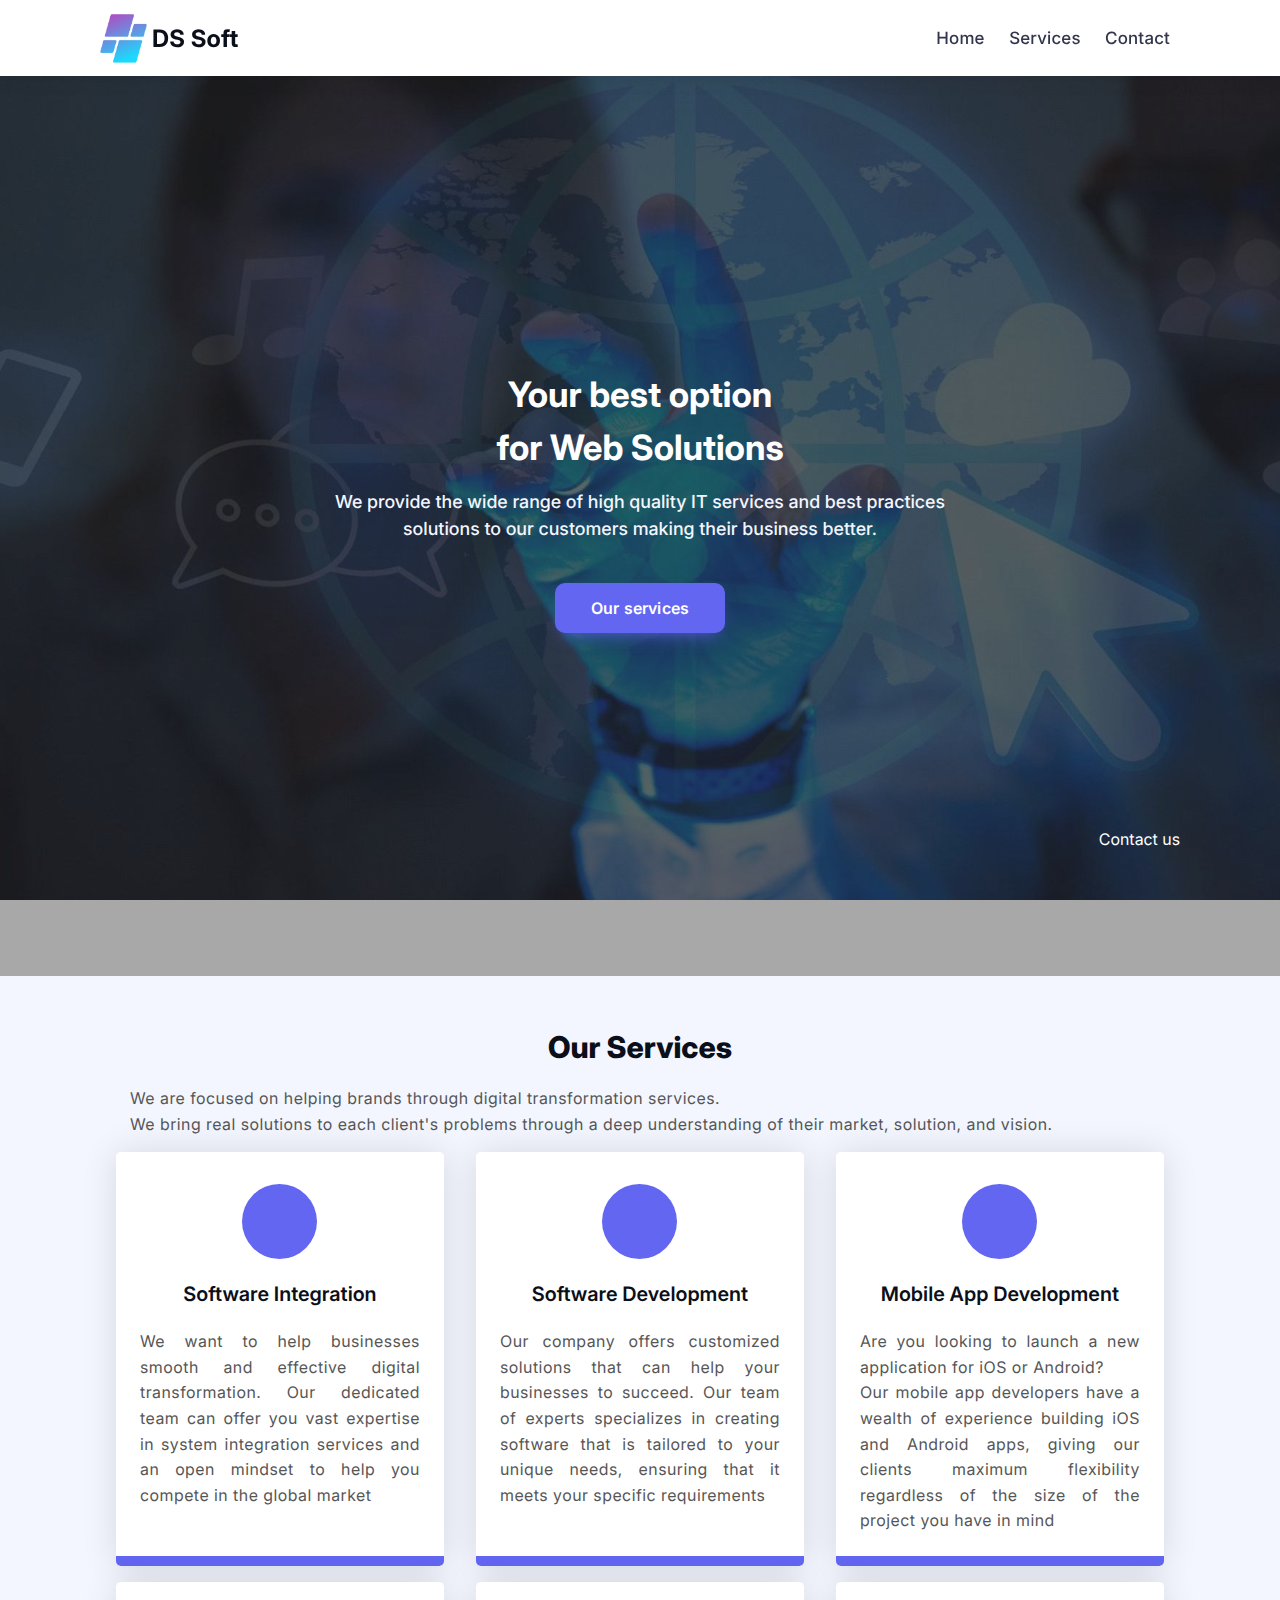
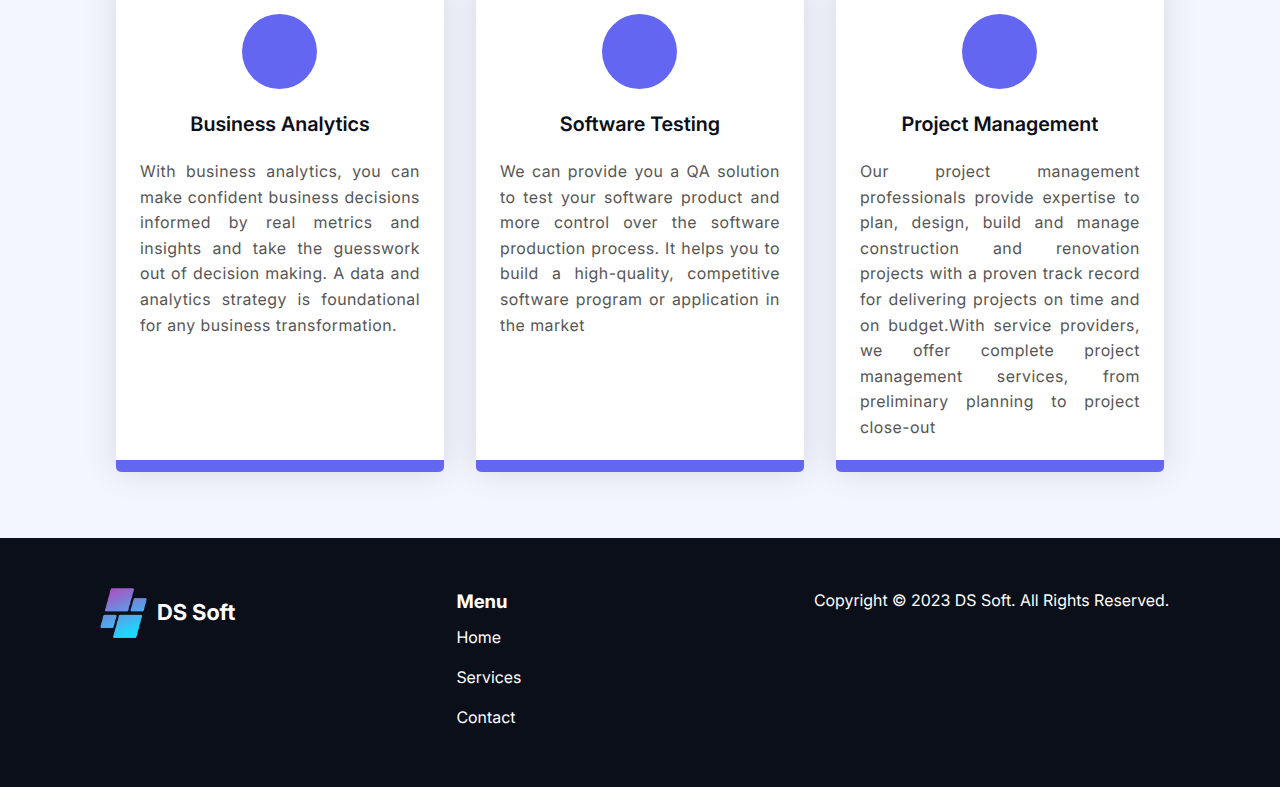
<file: index.html>
<!DOCTYPE html>
<html lang="en" dir="ltr">
<head>
    <meta charset="UTF-8">
    <meta http-equiv="X-UA-Compatible" content="IE=edge">
    <meta name="viewport" content="width=device-width, initial-scale=1.0">
    <meta name="authors" content="Laura Tejada, Deynni Almazan, Dilnaz Kaur" />
    <meta name="description" content="Software Company Website" />
    <meta name="keywords" content="html,css,web development, seo, services, projects" />
    <title>DS Soft | IT Sofware Company</title>
    <link 
    rel="stylesheet" href="https://cdnjs.cloudflare.com/ajax/libs/font-awesome/6.2.1/css/all.min.css" 
    integrity="sha512-MV7K8+y+gLIBoVD59lQIYicR65iaqukzvf/nwasF0nqhPay5w/9lJmVM2hMDcnK1OnMGCdVK+iQrJ7lzPJQd1w==" 
    crossorigin="anonymous" referrerpolicy="no-referrer" />
    <link rel="shorcut icon" href="./images/logo-soft.png" type="image/S-icon">
    <link rel="preconnect" href="https://fonts.googleapis.com">
    <link rel="preconnect" href="https://fonts.gstatic.com" crossorigin>
    <link href="https://fonts.googleapis.com/css2?family=Inter:wght@200;300;400;500;600;700;800;900&display=swap" rel="stylesheet">     
    <link rel="stylesheet" href="style/index.css" media="all">
    <script src="script/index.js" defer></script>
</head>
<body>
    <header class="scrolled">
        <div class="container flex">
            <a href="index.html" class="title flex">
                <img src="images/logo-soft.png" width="47" alt="logo">
                <h1>DS Soft</h1>
            </a>
            <nav class="nav">
                <div class="navbar">
                    <i class="fa-solid fa-bars"></i>
                    <i class="fa-solid fa-x not-show"></i>
                </div>
                <ul>
                    <li><a href="index.html" target="_self">Home</a></li>
                    <li><a href="index.html#our-services" target="_self">Services</a></li>
                    <li><a href="contact.html" target="_self">Contact</a></li>
                </ul>
            </nav>
            <div class="background-opacity-nav-open not-show"></div>
        </div>
    </header>
    <main>
        <section id="hero-banner">
            <div class="container">
                <div class="h-text">
                    <div class="content">
                        <div class="animation one" data-animation-offset="first"> 
                            <h1 class="h-title">Your best option </h1>
                            <h1 class="h-title">for Web Solutions </h1> 
                        </div>
                        <div class="animation two" data-animation-offset="second"> 
                            <p class="about-text">
                                We provide the wide range of high quality IT services and
                                best practices solutions to our customers making their 
                                business better.
                            </p>
                        </div>
                            <div class="animation two" data-animation-offset="third"> 
                            <a href="#our-services"><button class= h-button>Our services</button></a>
                        </div>
                    </div>
                </div>
                <div class="nav-media">
                    <div class="icons">
                        <nav class="n-index">
                            <a href="#" class="btn-media" target="_blank">
                                <i class="fa-brands fa-instagram" id="icon1"></i></a>
                            <a href="#" class="btn-media" target="_blank">
                                <i class="fa-brands fa-square-facebook" id="icon1"></i></a>
                            <a href="#" class="btn-media" target="_blank">
                                <i class="fa-brands fa-linkedin" id="icon1"></i></a>
                        </nav>
                    </div>
                    <div class="nav-contact">
                        <a href="./contact.html" class="btn-media" target="_self">Contact us
                            <i class="fa-solid fa-phone-volume"></i></a>
                    </div>   
                </div>
            </div>
        </section>
        <section id="our-services">
            <div class="container">
                <div>
                    <h2 class="section-heading">Our Services</h2>
                </div>
                <div class="vertical">
                    <div class="service-para">
                    <p>We are focused on helping brands through digital transformation services.</p>
                    <p>We bring real solutions to each client's problems through a deep understanding
                    of their market, solution, and vision.
                    </p>
                    </div>
                </div>
                <div class="vertical">
                    <div class="horizontal">
                        <div class="board">
                            <div class="ikon-wrapper">
                            <i class="fas fa-rocket"></i>
                            </div>
                            <h3 class="board-heading">Software Integration</h3>
                            <p class="board-para">
                            We want to help businesses smooth and effective digital transformation.
                            Our dedicated team can offer you vast expertise in system integration
                            services and an open mindset to help you compete in the global market
                            </p>
                        </div>
                    </div>
                    <div class="horizontal">
                        <div class="board">
                            <div class="ikon-wrapper">
                            <i class="fas fa-computer"></i>
                            </div>
                            <h3 class="board-heading">Software Development</h3>
                            <p class="board-para">
                            Our company offers customized solutions that can help your businesses to
                            succeed.
                            Our team of experts specializes in creating software that is tailored to
                            your unique needs, ensuring that it meets your specific requirements
                            </p>
                        </div>
                    </div>
                    <div class="horizontal">
                        <div class="board">
                            <div class="ikon-wrapper">
                                <i class="fas fa-mobile-android-alt"></i>
                            </div>
                            <h3 class="board-heading">Mobile App Development</h3>
                            <p class="board-para">
                            Are you looking to launch a new application for iOS or Android?
                            </p>
                            <p class="board-para"> Our mobile app developers have a wealth
                            of experience building iOS and Android apps, giving our 
                            clients maximum flexibility regardless of the size of the project you
                            have in mind
                            </p>
                        </div>
                    </div>
                    <div class="horizontal">
                        <div class="board">
                            <div class="ikon-wrapper">
                            <i class="fas fa-line-chart"></i>
                            </div>
                            <h3 class="board-heading">Business Analytics</h3>
                            <p class="board-para">
                            With business analytics, you can make confident business decisions
                            informed by real metrics and insights and take the guesswork out
                            of decision making. A data and analytics strategy is foundational
                            for any business transformation.
                            </p>
                        </div>
                    </div>
                    <div class="horizontal">
                        <div class="board">
                            <div class="ikon-wrapper">
                            <i class="fas fa-search"></i>
                            </div>
                            <h3 class="board-heading">Software Testing</h3>
                            <p class="board-para">
                            We can provide you a QA solution to test your software product
                            and more control over the software production process. It helps
                            you to build a high-quality, competitive software program or
                            application in the market
                            </p>
                        </div>
                    </div>
                    <div class="horizontal">
                        <div class="board">
                            <div class="ikon-wrapper">
                            <i class="fas fa-stopwatch-20"></i>
                            </div>
                            <h3 class="board-heading">Project Management</h3>
                            <p class="board-para">
                            Our project management professionals provide expertise to plan,
                            design, build and manage construction and renovation projects
                            with a proven track record for delivering projects on time and 
                            on budget.With service providers, we offer complete project
                            management services, from preliminary planning to project close-out
                            </p>
                        </div>
                    </div>
                </div>
            </div>
        </section>
    </main>
    <footer>
        <div class="container row">
            <div class="logo col">
                <a href="index.html" class="title">
                    <img src="images/logo-footer.png" width="47" alt="logo">
                    <h1>DS Soft</h1>
                </a>
            </div>
            <div class="links col">
                <h3>Menu</h3>
                <ul>
                    <li><a href="index.html" target="_self">Home</a></li>
                    <li><a href="index.html#our-services" target="_self">Services</a></li>
                    <li><a href="contact.html" target="_self">Contact</a></li>
                </ul>
            </div>
            <div class="copy col">
                <p>Copyright &copy; 2023 DS Soft. All Rights Reserved.</p>
            </div>
        </div>
    </footer>
</body>
</html>
</file>
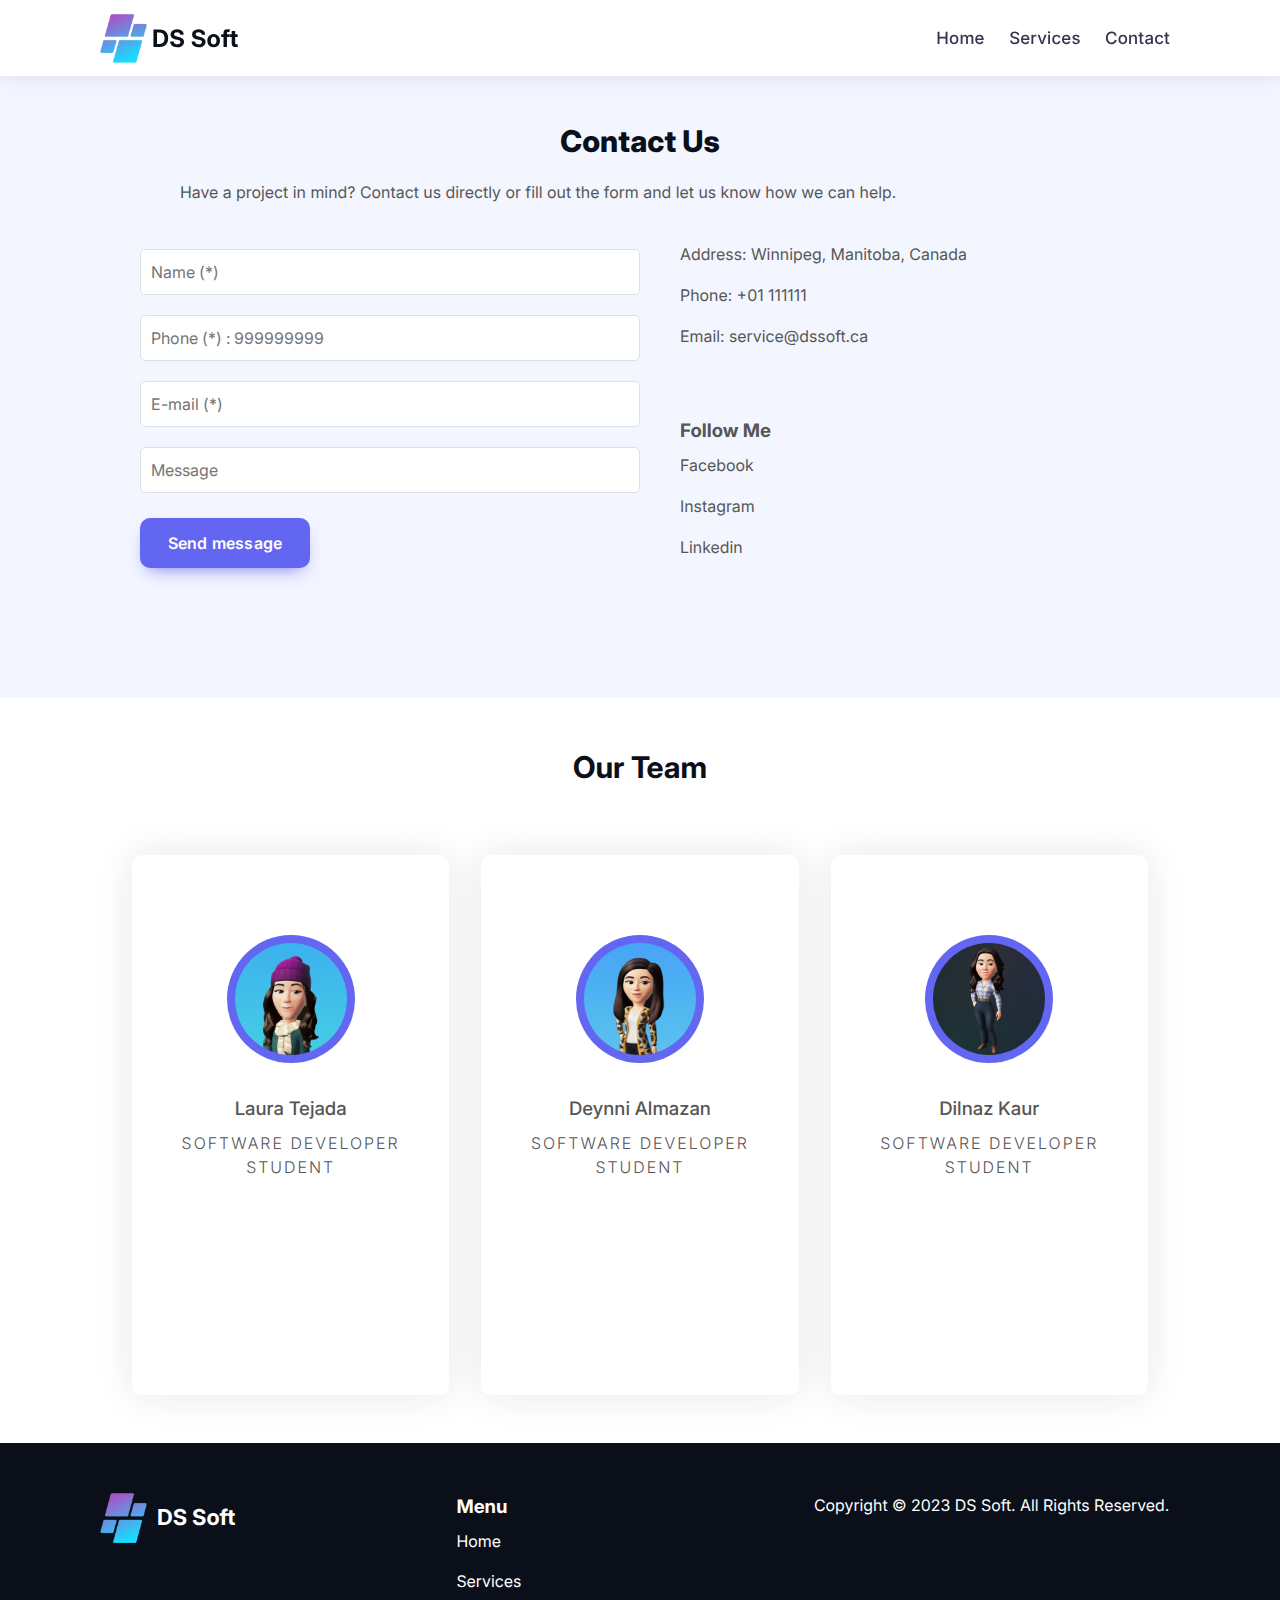
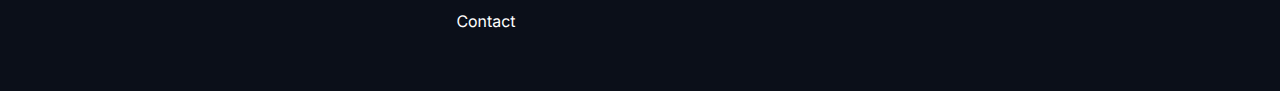
<file: contact.html>
<!DOCTYPE html>
<html lang="en" dir="ltr">
<head>
    <meta charset="UTF-8">
    <meta http-equiv="X-UA-Compatible" content="IE=edge">
    <meta name="viewport" content="width=device-width, initial-scale=1.0">
    <meta name="authors" content="Laura Tejada, Deynni Almazan, Dilnaz Kaur" />
    <meta name="description" content="Software Company Website" />
    <meta name="keywords" content="html,css,web development, seo, services, projects" />
    <title>DS Soft </title>
    <link 
    rel="stylesheet" href="https://cdnjs.cloudflare.com/ajax/libs/font-awesome/6.2.1/css/all.min.css" 
    integrity="sha512-MV7K8+y+gLIBoVD59lQIYicR65iaqukzvf/nwasF0nqhPay5w/9lJmVM2hMDcnK1OnMGCdVK+iQrJ7lzPJQd1w==" 
    crossorigin="anonymous" referrerpolicy="no-referrer" />
    <link rel="shorcut icon" href="./images/logo-soft.png" type="image/S-icon">
    <link rel="preconnect" href="https://fonts.googleapis.com">
    <link rel="preconnect" href="https://fonts.gstatic.com" crossorigin>
    <link href="https://fonts.googleapis.com/css2?family=Inter:wght@200;300;400;500;600;700;800;900&display=swap" rel="stylesheet">     
    <link rel="stylesheet" href="style/index.css" media="all">
    <script src="script/index.js" defer></script>
</head>
<body>
    <header class="scrolled">
        <div class="container flex">
            <a href="index.html" class="title flex">
                <img src="images/logo-soft.png" width="47" alt="logo">
                <h1>DS Soft</h1>
            </a>
            <nav class="nav">
                <div class="navbar">
                    <i class="fa-solid fa-bars"></i>
                    <i class="fa-solid fa-x not-show"></i>
                </div>
                <ul>
                    <li><a href="index.html" target="_self">Home</a></li>
                    <li><a href="index.html#our-services" target="_self">Services</a></li>
                    <li><a href="contact.html" target="_self">Contact</a></li>
                </ul>
            </nav>
            <div class="background-opacity-nav-open not-show"></div>
        </div>
    </header>
    <main>
        <section id="contact-us">
            <div class="container">
                <div class="page-title">
                    <h1>Contact Us</h1>
                </div>
                <p class="info"> 
                    Have a project in mind? Contact us directly or 
                    fill out the form and let us know how we can help.
                </p>
                <div class="row col-bg">
                    <div class="col-1">
                        <div class="contact-form">
                            <form action="#">
                                <input type="text" class="contact-input c-name" 
                                placeholder="Name (*)" required="">
                                <div class="invalid-feedback f-name">*Please, enter your name</div>
                                <input type="text" class="contact-input c-phone" placeholder="Phone (*) : 999999999" required="">
                                <div class="invalid-feedback f-phone">*Please, your phone number</div>
                                <input type="text" class="contact-input c-email" placeholder="E-mail (*)" required="">
                                <div class="invalid-feedback f-email">*Please, enter your E-mail</div>
                                <input type="text" class="contact-input c-message" placeholder="Message" required="">
                                <input type="button" class="send-btn" value="Send message"> 
                                <div class="submit-feedback">Thank you for your message! We will contact you soon!</div>
                            </form>
                        </div>
                    </div>
                    <div class="col-2">
                        <div>
                            <p><i class="fa fa-map-marker" id="icon3"></i> Address: Winnipeg, Manitoba, Canada</p>
                            <p><i class="fa fa-phone" id="icon3"></i> Phone: +01 111111</p>
                            <p><i class="fa fa-envelope" id="icon3"> </i> Email: service@dssoft.ca</p>
                            <p>&nbsp;</p>
                        </div>
                        <div>
                            <h3>Follow Me</h3>
                            <p><a href="" target="_blank"><i class="fa-brands fa-facebook-square" id="icon2"></i> Facebook </a></p>
                            <p><a href="" target="_blank"><i class="fa-brands fa-instagram" id="icon2"></i> Instagram </a></p>
                            <p><a href="" target="_blank"><i class="fa-brands fa-linkedin" id="icon2"> </i> Linkedin </a></p>
                        </div>
                    </div>
                </div>
            </div>
        </section>
        <section class="intros">
            <div class="container">
                <div class="rows">
                    <h1>Our Team</h1>
                </div>
                <div class="rows">
                    <!-- Column 1-->
                    <div class="columns">
                        <div class="card">
                            <div class="img-container">
                                <img src="images/laura.png" />
                            </div>
                            <h3>Laura Tejada</h3>
                            <p>Software Developer Student</p>
                            <div class="icons">
                                <a href="https://github.com/lauratejada">
                                    <i class="fab fa-github"></i>
                                </a>
                            </div>
                        </div>
                    </div>
                    <!-- Column 2-->
                    <div class="columns">
                        <div class="card">
                            <div class="img-container">
                                <img src="images/deynni.png" />
                            </div>
                            <h3>Deynni Almazan</h3>
                            <p>Software Developer Student</p>
                            <div class="icons">
                                <a href="https://github.com/deynnialmazan">
                                    <i class="fab fa-github"></i>
                                </a>
                            </div>
                        </div>
                    </div>
                    <!-- Column 3-->
                    <div class="columns">
                    <div class="card">
                        <div class="img-container">
                            <img src="images/dilnaz.png" />
                        </div>
                        <h3>Dilnaz Kaur</h3>
                        <p>Software Developer Student</p>
                        <div class="icons">
                            <a href="https://github.com/Dilnaz-kaur22">
                                <i class="fab fa-github"></i>
                            </a>
                        </div>
                    </div>
                </div>
            </div>
        </div>
    </section>
    </main>
    <footer>
        <div class="container row">
            <div class="logo col">
                <a href="index.html" class="title">
                    <img src="images/logo-footer.png" width="47" alt="logo">
                    <h1>DS Soft</h1>
                </a>
            </div>
            <div class="links col">
                <h3>Menu</h3>
                <ul>
                    <li><a href="index.html" target="_self">Home</a></li>
                    <li><a href="index.html#our-services" target="_self">Services</a></li>
                    <li><a href="contact.html" target="_self">Contact</a></li>
                </ul>
            </div>
            <div class="copy col">
                <p>Copyright &copy; 2023 DS Soft. All Rights Reserved.</p>
            </div>
        </div>
    </footer>
</body>
</html>
</file>
<file: style/index.css>
@import url(reset.css);

:root {
    --app-body-background-color: #fff;
    --app-body-text-color: #565656; 
    --app-body-box-shadow: 0 0.275rem 1.25rem rgb(11 15 25 / 5%), 0 0.25rem 0.5625rem rgb(11 15 25 / 3%);
    --app-gray-section: #f3f6ff;
    --app-title-color: #0b0f19;
    --app-header-background-color: #fff;
    --app-header-text-color: #0b0f19;
    --app-header-menu-text-color: #33354d;
    --app-button-background-color: #6366f1;
    --app-button-text-color: #fff;
    --app-button-hover-background-color: #fff;
    --app-button-hover-text-color: #6366f1;   
    --app-footer-background-color: #0b0f19;
    --app-footer-text-color: #fff;
}

body {
    background-color: var(--app-body-background-color);
    color: var(--app-body-text-color);
}

/* ------------------------------- */
/* CSS Page Container              */
/* ------------------------------- */

.container {
    width: min(100% - 30px, 1080px);
    margin-inline: auto;
}

/* ------------------------------- */
/* HEADER                           */
/* ------------------------------- */

main {
    height: auto;
}

header {
    position: fixed;
    left: 0;
    top: 0;
    background-color:var(--app-header-background-color);
    height: 76px;
    width: 100%;
    z-index: 95;
}

header .flex {
    display: flex;
    justify-content: space-between;
    align-items: center;
}

header .title {
    line-height: 76px;
    text-align: center;
    vertical-align:middle;
    color: var(--app-header-text-color);
    text-decoration: none;
}

header .title h1 {
    color: var(--app-header-text-color);
    font-size: 24px;
    font-weight: 700;
    letter-spacing: 0.2px;
    line-height: 76px;
    margin-left: 5px;
}

nav {
    transition: all 0.25s ease-out;
}

nav ul li {
    display: inline;
    line-height: 76px;
}

nav ul li a, .navbar i {
    color: var(--app-header-menu-text-color);
    /*line-height: 76px;*/
    font-size: 17px;
    font-weight: 500;
    text-decoration: none;
    letter-spacing: 0.2px;
    transition: all 0.25s ease-in-out;
    padding-left: 10px;
    padding-right: 10px;
}

.navbar i {
    font-size: 20px;
    font-weight: 600;
    line-height: 76px;
}

nav ul li a:hover { 
    color: var(--app-button-hover-text-color);
}

.scrolled {
    animation: all .25s ease-in-out;
    box-shadow: var(--app-body-box-shadow);
}

@media (max-width:768px) {

    .show-nav {
        position: absolute;
        top: 0px;
        right: 0;
        background-color: var(--app-header-background-color);
        box-shadow: var(--app-body-box-shadow);
        z-index: 100;
        width: 250px;
        height: 100vh;
    }

    nav > ul {
        display: none;
    }

    .navbar {
        display: block;
        text-align: right;
    }

    nav ul li {
        text-align: right;  
        line-height: 46px;
    }

    nav ul li ~ li {
        border-top: 1px solid rgba(250, 250, 250, 0.8);
    }

    nav ul li a:hover {
        border-bottom: none;
    }

    .show-menu-responsive {
        position: relative;
        top: 0px;
        right: 0px;
        background-color: #fff;
        border-top: 1px solid rgb(92 92 92 / 20%);
        z-index: 100;
        width: 250px;
    }

    .background-opacity-nav-open {
        position: fixed;
        top: 0;
        left: 0;
        z-index: 99;
        width: 100vw;
        height: 100vh;
        background-color: #000;
        opacity: 0.5;
    }

    .show {
        display: grid;
    }

    .not-show {
        display: none;
    }
}

@media (min-width:768px) {
    nav > ul {
        display: block;
    }
    .navbar {
        display: none;
    }  
    
    .background-opacity-nav-open {
        display: none;
    }
}

/* ------------------------------- */
/* MAIN - HERO BANNER              */
/* ------------------------------- */


#hero-banner {
    height: 100vh;
    text-align: center; 
    margin-top: 76px;
    overflow: hidden; 
    display: grid;
    place-items: center;   
    background: rgba(168, 168, 168, 1) url("../images/hero-banner.jpg") center center / cover no-repeat;
    background-attachment: fixed;
    background-blend-mode: multiply; 
}

.content {
    display: flex;
    flex-direction: column;
    place-items: center;
    text-align: center;
    justify-content: center;
    place-content: center;
}

.h-text {
    display: flex;
    place-content: center;
    width: 60%;
    color: var(--app-gray-section);
    margin: auto;
}

h1.h-title {
    font-size: 35px;
    color: var(--app-body-background-color);
}

.about-text {
    font-size: 18px;
    font-weight: 500;
    margin-top: 15px;
}

.h-button {
    height: 50px;
    width: 170px; 
    text-align: center;
    letter-spacing: 0.2px;
    font-weight: 600;
    font-size: 16px;
    border-radius: 10px;
    margin-top: 40px;
    box-shadow: 0 0.5rem 1.125rem -0.5rem rgb(99 102 241 / 90%);
    color: var(--app-button-text-color);
    background-color: var(--app-button-background-color);
    transition: all 0.25s ease-in-out;
  }
  
.h-button:hover {
    background-color: var(--app-button-hover-background-color);
    color: var(--app-button-hover-text-color);
    cursor: pointer;
}

.n-index a {
    position:left;
    color: var(--app-body-background-color);
}

.nav-media {
    position: relative; 
    height: 50px;
    display: flex;
    text-align: left;
    justify-content: space-between;
    position: center;
    place-items: center;
    line-height: 50px;
    top: 20vh;
}

#icon1, .fa-solid {
    font-size: 24px;
    transition: all 0.25s ease-in-out;
    color: var(--app-button-text-color);
}

#icon1:hover, .fa-solid:hover {
    font-size: 30px;
    color: var(--app-button-hover-text-color);
}


.btn-media + .btn-media {
    margin-left: 15px;
}

.nav-contact a {
    color: var(--app-button-text-color);
    text-decoration: none;
    font-size: 16px;
    transition: all 0.25s ease-in-out;
}

.nav-contact a:hover {
    font-size: 20px;
    color: var(--app-button-hover-text-color);
}


[data-animation-offset] {
    animation: trans 0.5s ease-in ;
  }
  
  [data-animation-offset="first"] { animation-delay: 0.2s;}
  [data-animation-offset="second"] { animation-delay: 0.3s;}
  [data-animation-offset="third"] { animation-delay: 0.5s;}
  
  @keyframes trans {
    from {
        opacity: 0;
        translate: -25px 0;
        
    } to {
        opacity: 3;
        translate: 0 0;
    }
  }

@media (max-width:768px) {
    h1.h-title {
        font-size: 24px;
    }

    .h-text {
        width: 90%;
    }
}

@media (min-width:768px) { 
    h1.h-title {
        font-size: 35px;
    }

    .h-text {
        width: 60%;
    }
}

/* ------------------------------- */
/* MAIN - SERVCES                  */
/* ------------------------------- */

#our-services {
    width: 100%;
    display: grid;
    place-items: center;
    background-color: var(--app-gray-section);
    padding: 50px 0;
  }

#our-services h1 {
    color: var(--app-title-color);
}

  .vertical {
    display: flex;
    flex-wrap: wrap;
  }

  .horizontal {
    width: 100%;
    padding: 0 1em 1em 1em;
    text-align: center;
  }

  .board {
    width: 100%;
    height: 100%;
    padding: 2em 1.5em;
    background: linear-gradient(#ffffff 50%, #6366f1 50%);
    background-size: 100% 200%;
    background-position: 0 2.5%;
    border-radius: 5px;
    box-shadow: 0 0 35px rgba(0, 0, 0, 0.12);
    cursor: pointer;
    transition: 0.5s;
  }

  .section-heading {
    font-size: 30px;
    font-weight: 800;
    color: var(--app-title-color);
    text-align: center;
  } 

  .service-para{
    color: var(--app-body-text-color);
    font-size: 16px;
    line-height: 1.6;
    letter-spacing: 0.03em;
    padding: 15px 0px 15px 30px;
  }

  .board-heading {
    font-size: 20px;
    font-weight: 600;
    color: var(--app-title-color);
    margin: 1em 0;
  }


  .horizontal .board-para {
    color: var(--app-body-text-color);
    font-size: 16px;
    line-height: 1.6;
    letter-spacing: 0.03em;
    text-align: justify;
  }
  
  .ikon-wrapper {
    background-color: var(--app-button-background-color);
    position: relative;
    margin: auto;
    font-size: 30px;
    height: 2.5em;
    width: 2.5em;
    color: #ffffff;
    border-radius: 50%;
    display: grid;
    place-items: center;
    transition: 0.5s;
  }

  .board:hover {
    background-position: 0 100%;
  }
  
  .board:hover .ikon-wrapper {
    background-color: #ffffff;
    color: var(--app-button-hover-text-color);
  }

  .board:hover .board-heading {
    color: #ffffff;
  }

  .board:hover p {
    color: #f0f0f0;
  }

  @media screen and (min-width: 768px) {
    section {
      padding: 0 2em;
    }
    .horizontal {
      flex: 0 50%;
      max-width: 50%;
    }
  }
  @media screen and (min-width: 992px) {
    section {
      padding: 1em 3em;
    }
    .horizontal {
      flex: 0 0 33.33%;
      max-width: 33.33%;
    }
  }



/* ------------------------------- */
/* MAIN-CONTACT ME                 */
/* ------------------------------- */


#contact-us {
    background-color: var(--app-gray-section);
    padding: 80px 0;
    height: auto;
}


#contact-us .col-bg {
    height: auto;
    padding: 30px;
    display: flex;
    flex-wrap: wrap;
    align-items: center;
    justify-content: center;
}

#contact-us .col-1 {
    width: calc(50% - 10px);
    flex-grow: 1 1 auto;
}

#contact-us .col-2 {
    width: calc(50% - 10px);
    padding-left: 40px;
    flex-grow: 1 1 auto;
}


#contact-us .info {
    margin-left: 80px;
}

#contact-us .col-2 p {
    line-height: 40px;
}



#contact-us .col-2 > div {
    padding-bottom: 20px;
}

#contact-us .col2 p {
    text-align: left;
    letter-spacing: 0.03em; 
    line-height: 1.6;
    margin-left: 40px;
}

#contact-us h1 {
    font-size: 30px;
    font-weight: 800;
    margin-top: 40px;
    text-align: center;
    color: var(--app-title-color);
    margin-bottom: 15px;
}

#icon2, #icon3 {
    font-size: 18px;
    color: var(--app-button-background-color);
    transition: all 0.25s ease-in-out;
}

#contact-us p a {
    text-decoration: none;
    color: inherit;
}

#contact-us p a:hover {
    color: var(--app-button-hover-text-color);
}

.submit-feedback {
    color: var(--app-button-background-color);
    display: none;
    font-size: 18px;
}

.invalid-feedback {
    color: #ff0000;
    display: none;
    font-size: 14px;
}

@media (max-width:768px) {
    #contact-us .col-1, #contact-us .col-2  {
        width: 100%;
        padding: 0px;
    }

    #contact-us .col-2  {
        margin-top: 30px;
    }

    #contact-us .col-1  {
        margin-top: 35px;
    }
    
    #contact-us .info {
        margin-left: 30px;
    }

}

@media (max-width: 480px) {
    #contact-us .col-1, #contact-us .col-2  {
        width: 100%;
        padding: 0px;
    }

    #contact-us .col-2  {
        margin-top: 30px;
    }

    #contact-us .col-1  {
        margin-top: 35px;
    }

    #contact-us .info {
        margin-left: 30px;
    }
}

#contact-us form {
    font-size: 0;
    width: 100%;
}

.contact-input {
    width: 100%;
    height: 46px;
    border: 1px solid;
    border-color: rgb(218, 225, 227);
    border-radius: 5px;
    font-weight: 400;
    margin: 10px 0px;
    padding-left: 10px;
    font-size: 16px;
}

.contact-input:focus, .contact-input:hover {
    border-color: var(--app-button-hover-text-color);
}

.send-btn {
    width: 170px; 
    height: 50px;
    text-align: center;
    border-radius: 10px;
    font-size: 16px;
    font-weight: 600;
    letter-spacing: 0.2px;
    color: var(--app-button-text-color);
    background-color: var(--app-button-background-color);
    box-shadow: 0 0.5rem 1.125rem -0.5rem rgb(99 102 241 / 90%);
    border: 2px solid;
    border-color: var(--app-button-background-color);
    margin-top: 20px;
    margin-bottom: 20px;
    transition: all 0.25s ease-in-out; 
}

.send-btn:hover {
    color: var(--app-button-hover-text-color);
    background-color: var(--app-button-hover-background-color);
}

/* ------------------------------- */
/* Introduction                    */
/* ------------------------------- */

.intros {
    background-color: var(--app-header-background-color);
    padding: 50px 0;
}

.rows {
    display: flex;
    flex-wrap: wrap;
    padding: 2em 1em;
    text-align: center;
    width: 100%;
  }
  
  .columns {
    width: 100%;
    padding: 0.5em 0;
  }

 .intros h1 {
    width: 100%;
    text-align: center;
    font-size: 30px;
    color: var(--app-title-color);
  }

  .card {
    height: 60vh;
    box-shadow: 0 0 2.4em rgba(25, 0, 58, 0.1);
    padding: 3.5em 1em;
    border-radius: 0.6em;
    color: var(--app-body-text-color);
    cursor: pointer;
    transition: 0.3s;
    background-color: #ffffff;
  }
  
  .card .img-container {
    width: 8em;
    height: 8em;
    background-color: var(--app-button-background-color);
    padding: 0.5em;
    border-radius: 50%;
    margin: 0 auto 2em auto;
  }
  
  .card img {
     width:7em;
     height:7em;
     border-radius: 50%;
     margin: 0 auto 2em auto;
  }
  
  .card h3 {
    font-weight: 500;
  }

  .card p {
    font-weight: 300;
    text-transform: uppercase;
    margin: 0.5em 0 2em 0;
    letter-spacing: 2px;
  }
  
  .intros.icons {
    height: 60px;
    width: 180px;
    margin: auto;
    display: flex;
    justify-content: center;
  }

  .card a {
    text-decoration: none;
    color: inherit;
    font-size: 1.4em;
  }
  
  .card:hover {
    background: linear-gradient(#33354d, #6366f1);
    color: #ffffff;
  }

  @media screen and (min-width: 768px) {
    .intros {
      padding: 1em 7em;
    }
    .send-btn {
        margin-top: 15px;
        margin-bottom: 15px;
  }
}

  @media screen and (min-width: 992px) {
    .intros {
      padding: 1em;
    }
    .card {
      padding: 5em 1em;
    }
    .columns {
      flex: 0 0 33.33%;
      max-width: 33.33%;
      padding: 0 1em;
    }

    .send-btn {
        margin-top: 15px;
        margin-bottom: 15px;
  }

  }


/* ------------------------------- */
/* FOOTER                           */
/* ------------------------------- */

footer {
    width: 100%;
    background-color: var(--app-footer-background-color);
    color: var(--app-footer-text-color);
    padding: 50px 0px;
}

footer .flex {
    display: flex;
    justify-content: space-between;
    align-items: center;
}

footer .title {
    line-height: 50px; 
    display: flex;
}

footer .title h1 {
    margin-left: 10px;
    font-size: 22px;
    color: var(--app-footer-text-color);
    display: flex;
}

footer a {
    text-decoration: none;
    color: var(--app-footer-text-color);
    line-height: 40px;
}

footer a:hover {
    color: var(--app-button-hover-text-color);
}

footer .row {
    display: flex;
    flex-wrap: wrap;
    gap: 0px;
}

footer .col {
    width: calc(33% - 0px);
}

footer .copy p {
    font-size: 16px;
    font-weight: 400;
    text-align: end;
}


@media (max-width:768px) {
    footer .col  {
        width: 100%;
        padding: 0px;
    }

    footer .col ~ .col {
        margin-top: 25px;
    }
}

@media (max-width: 480px) {
    footer .col  {
        width: 100%;
        padding: 0px;
    }

    footer .col ~ .col {
        margin-top: 25px;
    }    
}
</file>
